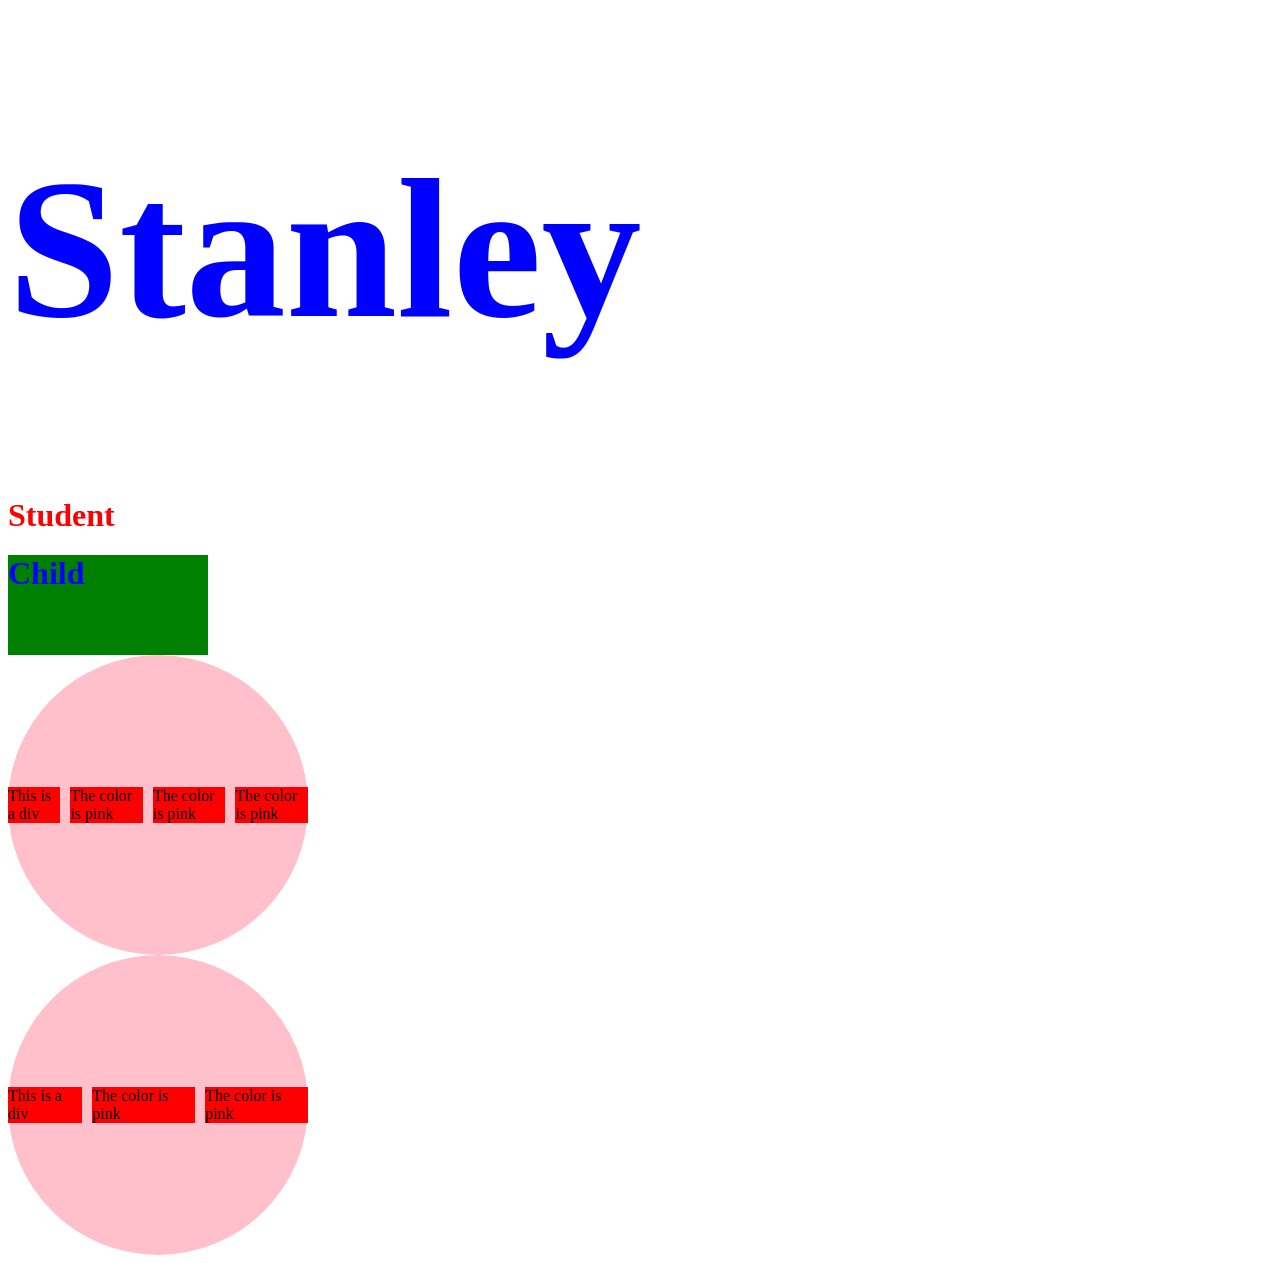
<file: week3/index.html>
<!DOCTYPE html>
<html lang="en">
<head>
    <meta charset="UTF-8">
    <meta name="viewport" content="width=device-width, initial-scale=1.0">
    <title>Document</title>
    <link rel="stylesheet" href="style.css">
</head>
<body>
    <h1 class="name-heading" id="person-name">Stanley</h1>
    <h1 class="role-heading">Student</h1>
    <div>
        <h1>Child</h1>
    </div>
    <div class="circle">
        <span style="background-color: red;">This is a div</span>
        <span style="background-color: red;">The color is pink</span>
        <span style="background-color: red;">The color is pink</span>
        <span style="background-color: red;">The color is pink</span>
        
    </div>
    <div class="inline-flex-circle">
        <span style="background-color: red;">This is a div</span>
        <span style="background-color: red;">The color is pink</span>
        <span style="background-color: red;">The color is pink</span>
    </div>
</body>
</html>
</file>
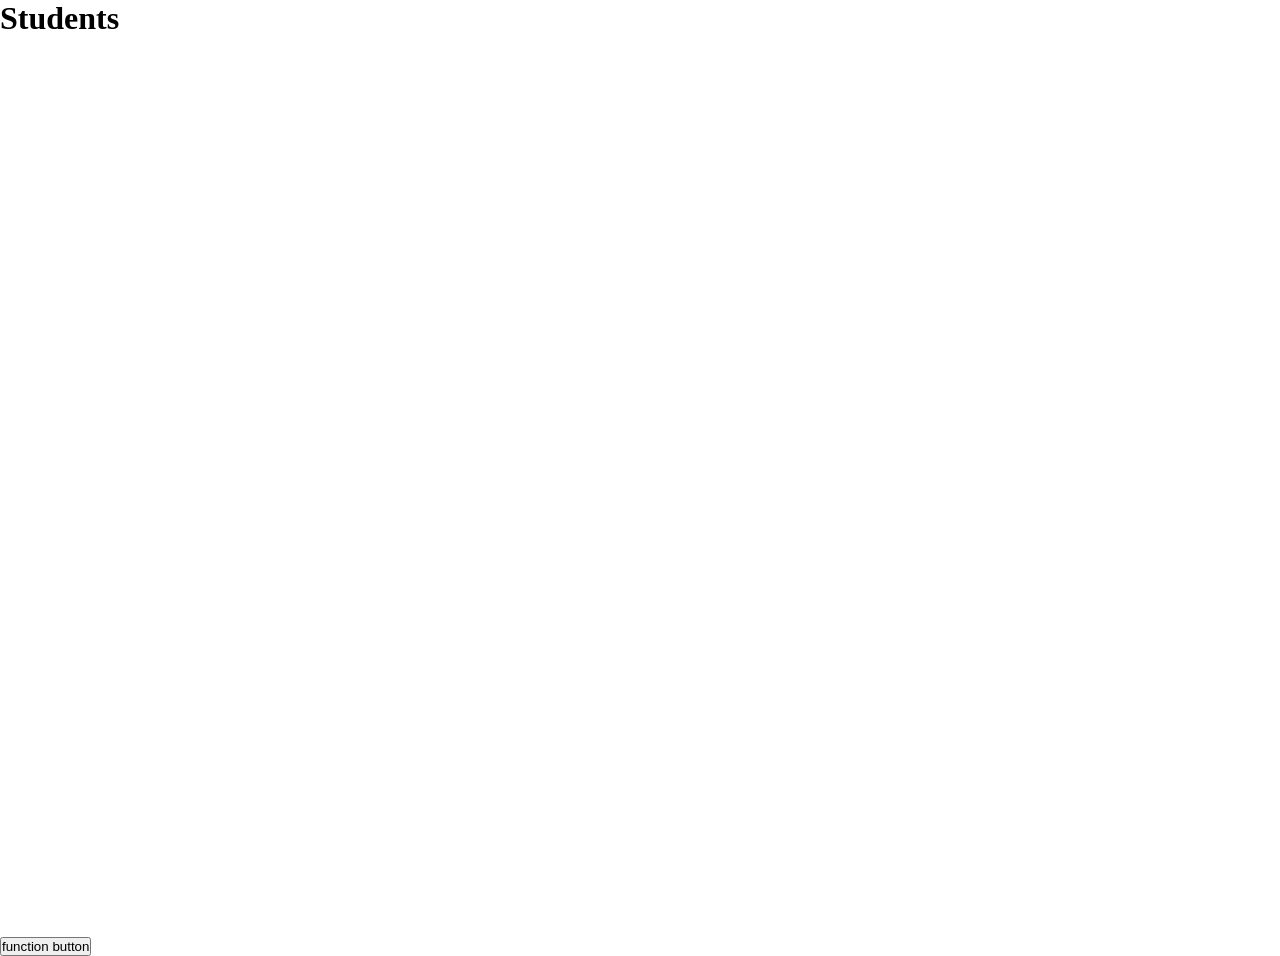
<file: week7/index.html>
<!doctype html>
<html lang="en">
  <head>
    <meta charset="UTF-8" />
    <meta name="viewport" content="width=device-width, initial-scale=1.0" />
    <title>Document</title>
    <link rel="stylesheet" href="style.css" />
  </head>
  <body>
    <h1>Students</h1>
    <div id="studentList"></div>
    <button onclick="sayHello('stanleye')">function button</button>
    <script src="script.js"></script>
  </body>
</html>
</file>
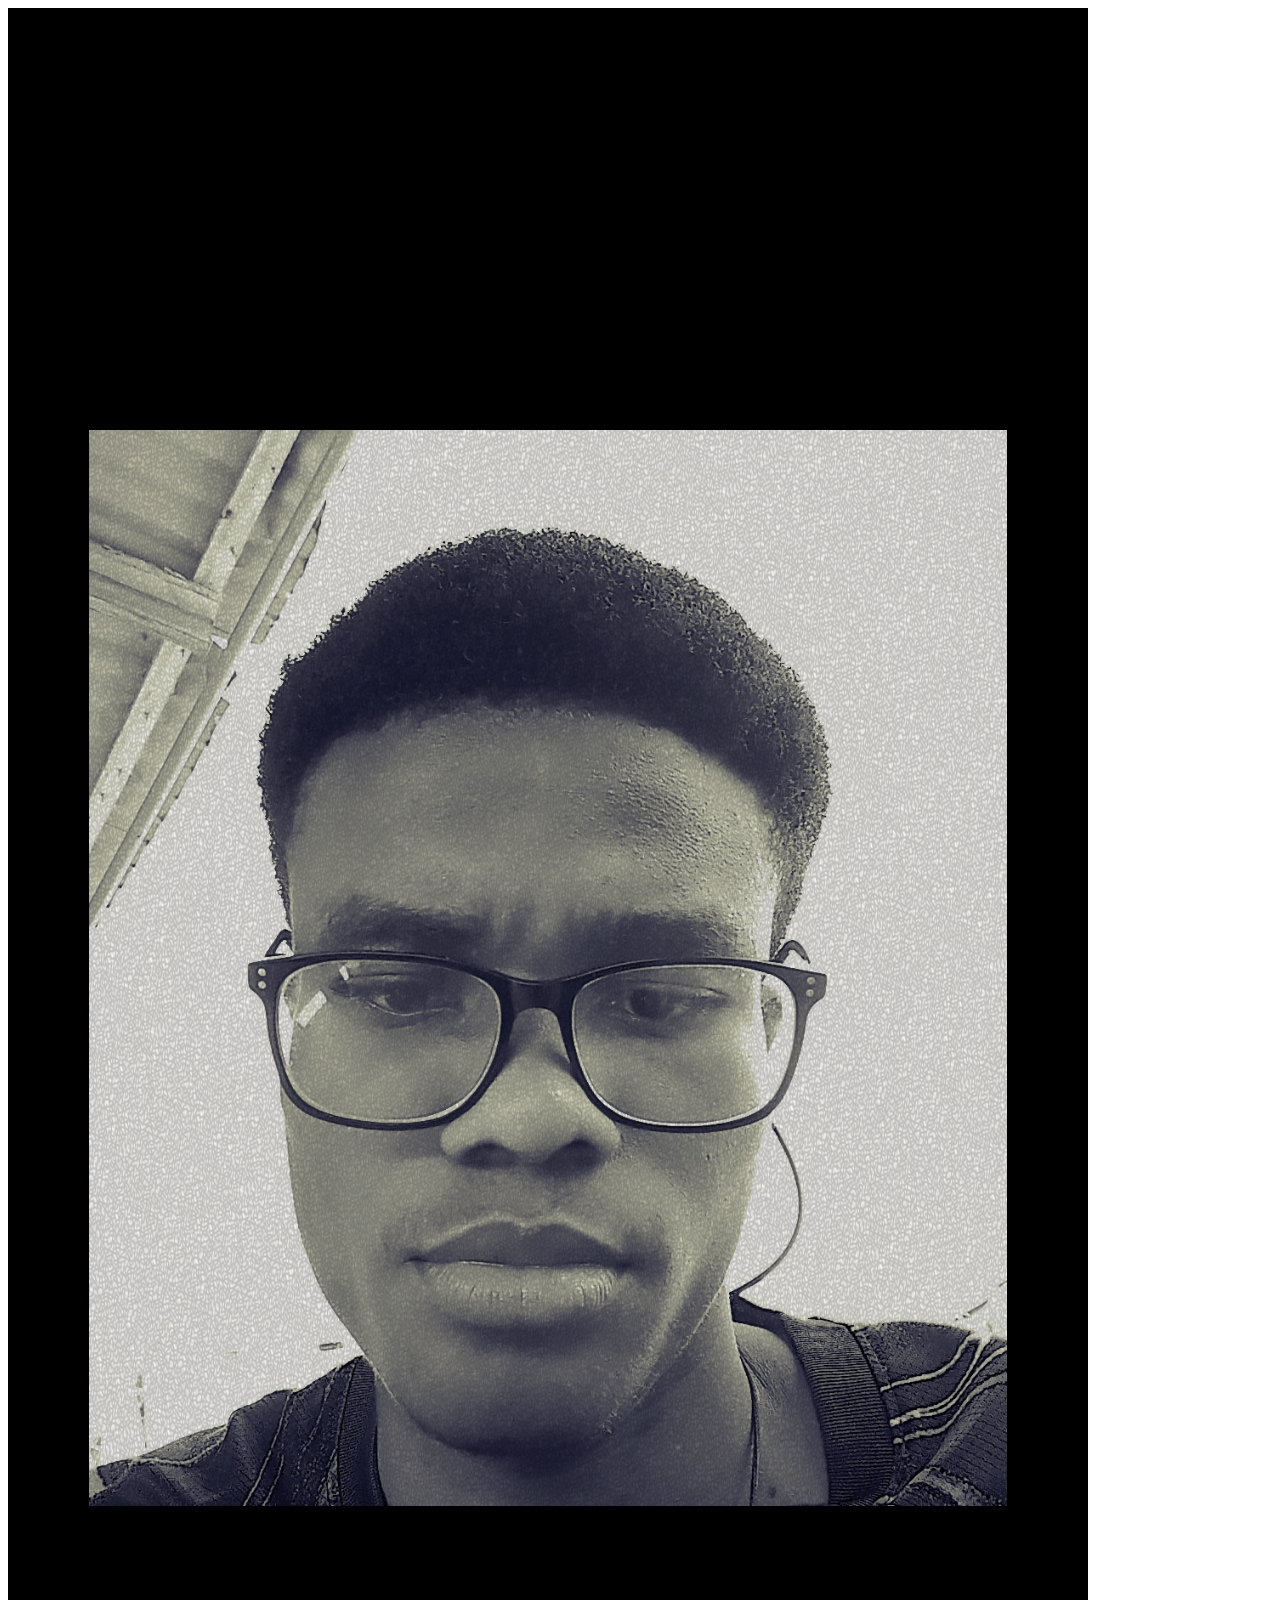
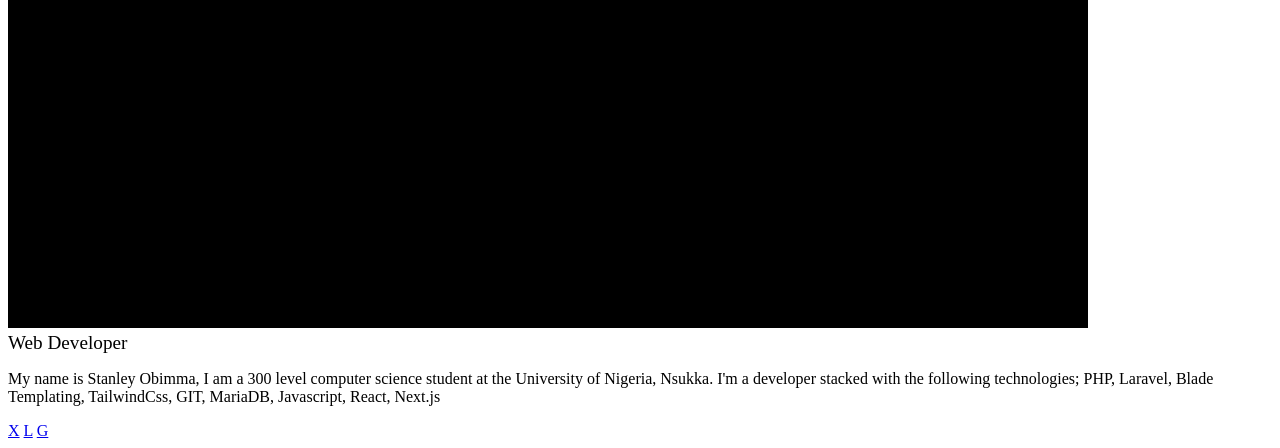
<file: week2/profile_card/index.html>
<!DOCTYPE html>
<html lang="en">
<head>
    <meta charset="UTF-8">
    <meta name="viewport" content="width=device-width, initial-scale=1.0">
    <title>Profile Card</title>
</head>
<body>
    <div>
        <div>
            <img src="Stanley.jpg" alt="Stanley Obimma">
        </div>
        <div>
            <big>Web Developer</big>
        </div>
        <div>
            <p>
                My name is Stanley Obimma, I am a 300 level computer science student at the University of Nigeria, Nsukka. I'm a developer stacked with the following technologies; PHP, Laravel, Blade Templating, TailwindCss, GIT, MariaDB, Javascript, React, Next.js 
            </p>
        </div>
        <div>
            <a href="x.com/stanleyjv4">X</a>
            <a href="linkedin.com/">L</a>
            <a href="github.com/stanley471">G</a>
        </div>
    </div>
    
</body>
</html>
</file>
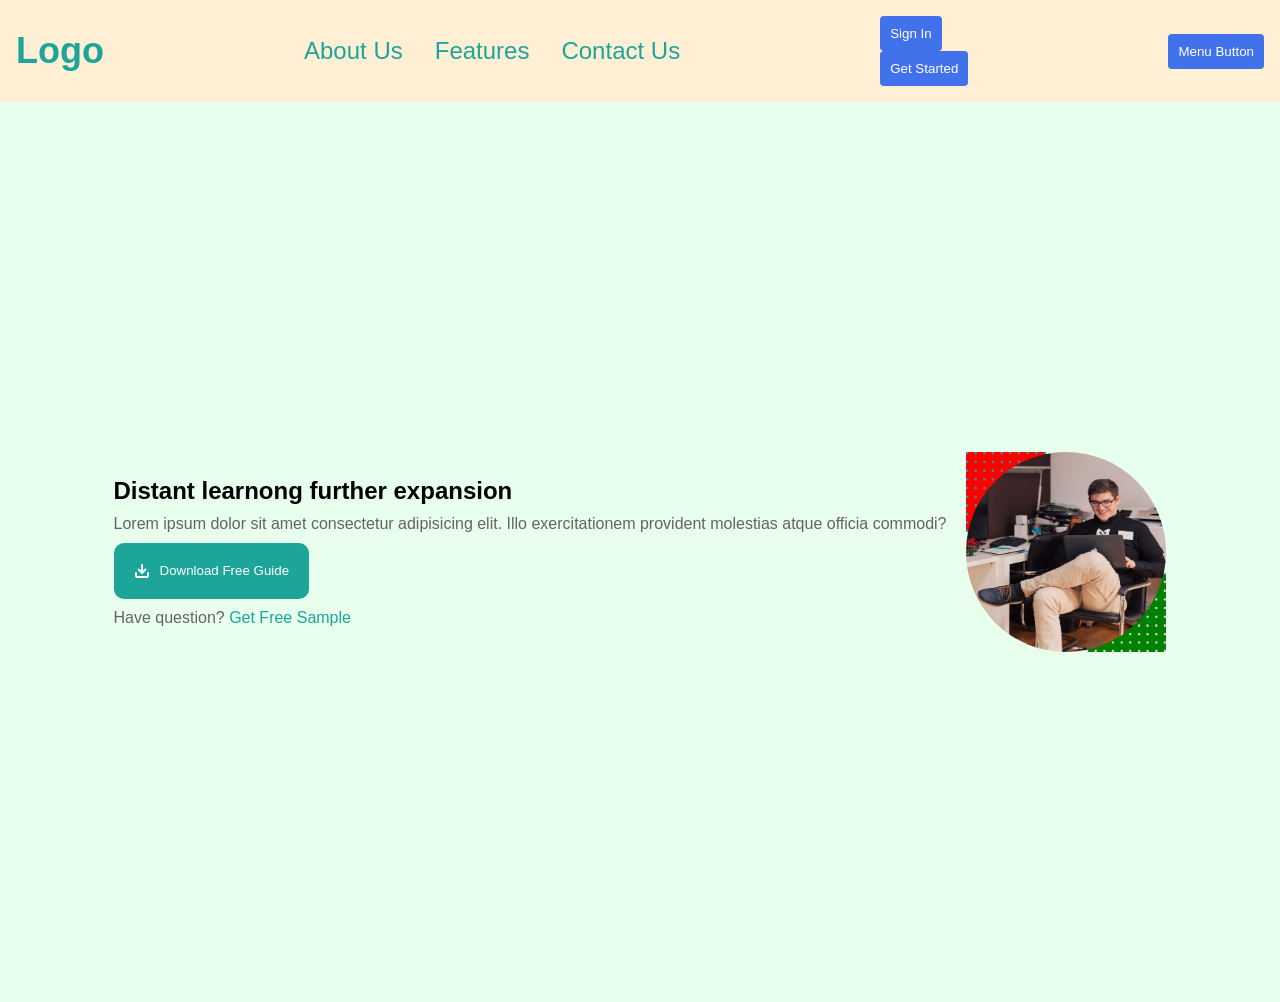
<file: week4/navbar/index.html>
<!doctype html>
<html lang="en">
  <head>
    <meta charset="UTF-8" />
    <meta name="viewport" content="width=device-width, initial-scale=1.0" />
    <title>Nav-bar project</title>
    <link rel="stylesheet" href="style.css" />
  </head>
  <body>
    <header>
      <nav>
        <h1><a href="#">Logo</a></h1>
        <ul>
          <li><a href="#">About Us</a></li>
          <li><a href="#">Features</a></li>
          <li><a href="#">Contact Us</a></li>
        </ul>

        <div>
          <button>Sign In</button>
          <button>Get Started</button>
        </div>

        <button class="menu-btn">Menu Button</button>
      </nav>
    </header>

    <section>
      <div class="left">
        <h1>Distant learnong further expansion</h1>
        <p>
          Lorem ipsum dolor sit amet consectetur adipisicing elit. Illo
          exercitationem provident molestias atque officia commodi?
        </p>
        <button>
          <svg
            width="16"
            height="16"
            viewBox="0 0 16 16"
            fill="none"
            xmlns="http://www.w3.org/2000/svg"
          >
            <path
              d="M14 10V12.6667C14 13.0203 13.8595 13.3594 13.6095 13.6095C13.3594 13.8595 13.0203 14 12.6667 14H3.33333C2.97971 14 2.64057 13.8595 2.39052 13.6095C2.14048 13.3594 2 13.0203 2 12.6667V10"
              stroke="white"
              stroke-width="2"
              stroke-linecap="round"
              stroke-linejoin="round"
            />
            <path
              d="M4.6665 6.66675L7.99984 10.0001L11.3332 6.66675"
              stroke="white"
              stroke-width="2"
              stroke-linecap="round"
              stroke-linejoin="round"
            />
            <path
              d="M8 10V2"
              stroke="white"
              stroke-width="2"
              stroke-linecap="round"
              stroke-linejoin="round"
            />
          </svg>

          Download Free Guide
        </button>

        <p>Have question?<a href="#"> Get Free Sample</a></p>
      </div>
      <!-- right side -->
      <div class="right">
        <img src="profile.jpg" alt="" class="profile">
        <img src="Titik-titik.png" alt="" class="pattern pattern-top">
        <img src="Titik-titik (1).png" alt="" class="pattern pattern-bottom">
      </div>
    </section>
    
  </body>
</html>
</file>
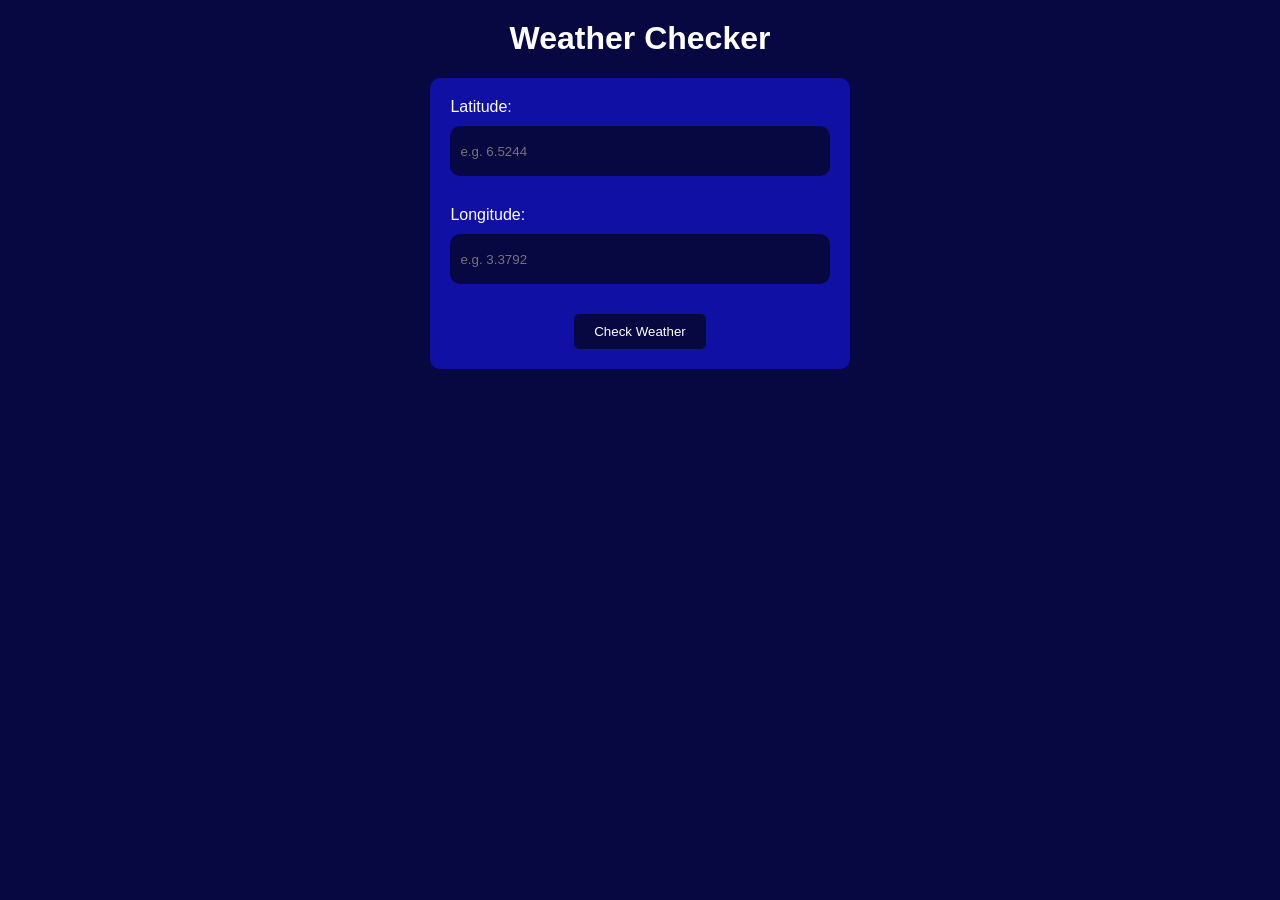
<file: week7/assignment/index.html>
<!DOCTYPE html>
<html lang="en">
<head>
<meta charset="UTF-8">
<title>Weather Checker</title>
<link rel="stylesheet" href="style.css">
</head>
<body>
  <h1>Weather Checker</h1>
  <form id="weatherForm" action="">
  <div class="input-group">
    <label for="lat">Latitude:</label>
    <input type="text" id="lat" placeholder="e.g. 6.5244">
  </div>
  <div class="input-group">
    <label for="lon">Longitude:</label>
    <input type="text" id="lon" placeholder="e.g. 3.3792">
  </div>
  <button id="submitBtn">Check Weather</button>
  </form>

  <div id="result"></div>

  <script src="script.js"></script>

</body>
</html>
</file>
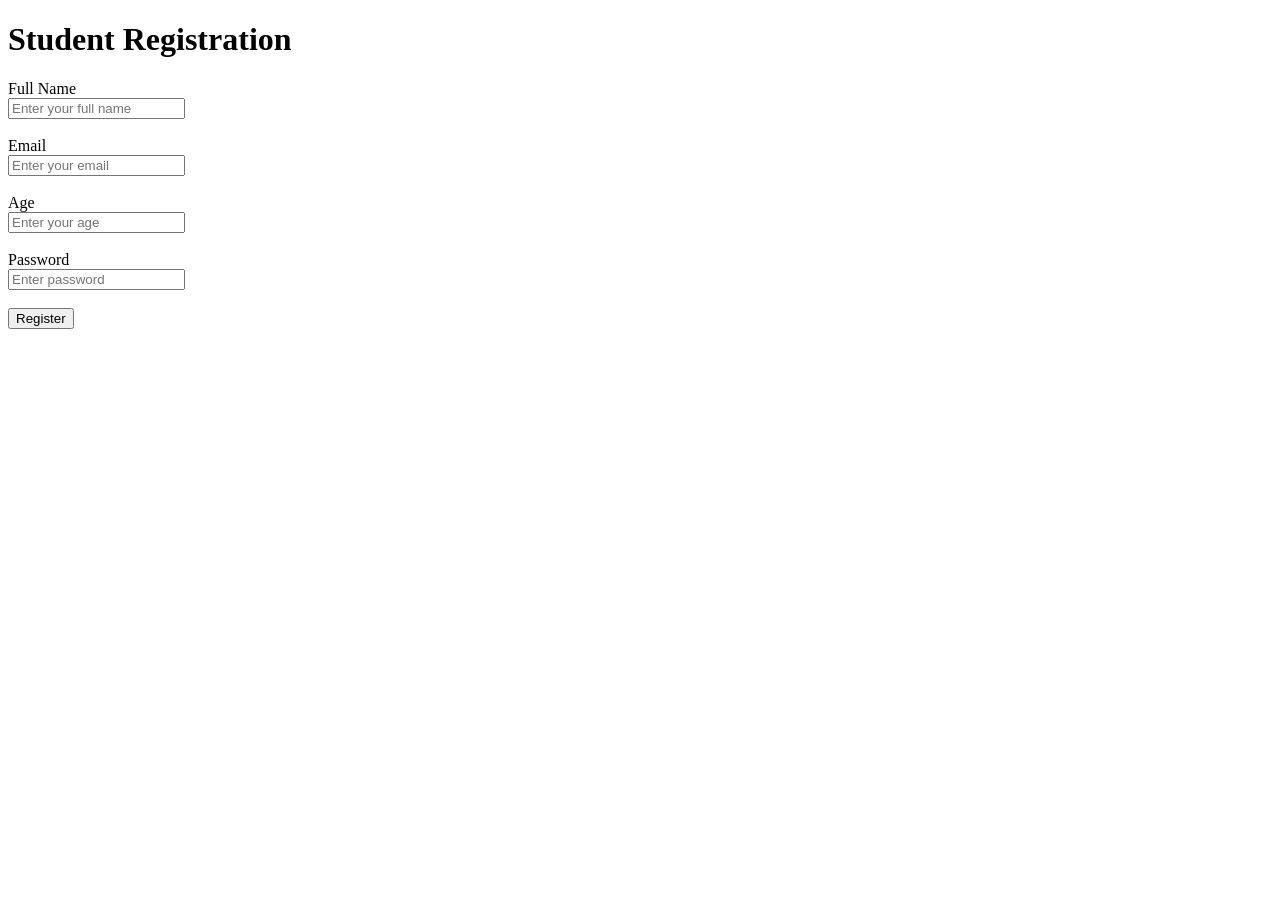
<file: week7/form-validation/index.html>
<!doctype html>
<html lang="en">
  <head>
    <meta charset="UTF-8" />
    <meta name="viewport" content="width=device-width, initial-scale=1.0" />
    <title>Student Registration</title>
  </head>
  <body>
    <h1>Student Registration</h1>

    <form id="studentForm">
      <div>
        <label for="fullName">Full Name</label><br />
        <input type="text" id="fullName" placeholder="Enter your full name" />
      </div>

      <br />

      <div>
        <label for="email">Email</label><br />
        <input type="email" id="email" placeholder="Enter your email" />
      </div>

      <br />

      <div>
        <label for="age">Age</label><br />
        <input type="number" id="age" placeholder="Enter your age" />
      </div>

      <br />

      <div>
        <label for="password">Password</label><br />
        <input type="password" id="password" placeholder="Enter password" />
      </div>

      <br />

      <button type="submit">Register</button>
    </form>

    <script src="script.js"></script>
  </body>
</html>
</file>
<file: week3/style.css>
h1 {
    color: red;
}
.name-heading {
    color: blue;
}
#person-name {
    font-size: 200px;
}
div {
    width: 200px;
    height: 100px;
    background-color: green;
}
div h1 {
    color: blue;
}
.circle {
    width: 300px;
    height: 300px;
    border-radius: 50%;
    background-color: pink;
    display: flex;
    flex-direction: row;
    align-items: center;
    justify-content: center;
    gap: 10px;
    
}
.inline-flex-circle {
    width: 300px;
    height: 300px;
    border-radius: 50%;
    background-color: pink;
    display: inline-flex;
    flex-direction: row;
    align-items: center;
    justify-content: center;
    gap: 10px;
}go
</file>
<file: week7/style.css>
* {
  padding: 0;
  margin: 0;
  box-sizing: border-box;
}

.studentCard {
  background-color: rebeccapurple;
  color: #fff;
  display: flex;
  justify-content: center;
  align-items: center;
  flex-direction: column;
}

#studentList {
  min-height: 100vh;
  width: 100%;
  display: grid;
  grid-template-columns: repeat(2, 1fr);
  gap: 1rem;
  padding: 1rem;
}
</file>
<file: week4/navbar/style.css>
* {
  padding: 0;
  margin: 0;
  box-sizing: border-box;
  font-family: Arial, Helvetica, sans-serif;
}
p{
    color: rgb(101, 99, 99);
    font-family: Poppins, sans-serif;
}
a{
    text-decoration: none;
    color: #1EA59A;
}
header {
  width: 100%;
  background-color: papayawhip;
  padding: 1rem;
  font-size: 1.5rem;
}

header nav {
  display: flex;
  justify-content: space-between;
  align-items: center;
}

header nav h1 a {
  /* background-image: radial-gradient(white, pink, green); */
  text-decoration: none;
}

header nav h1 a:hover {
  /* background-image: radial-gradient(white, pink, green); */
  text-decoration: none;
  color: rgb(29, 114, 240);
  opacity: 0.7;
}

header nav ul {
  list-style-type: none;
  display: flex;
  justify-content: space-between;
  gap: 2rem;
}

header nav ul li a {
  text-decoration: none;
  cursor: pointer;
}
header nav ul li a:hover {
  font-size: 2rem;
  color: rgb(206, 137, 137);
}

header nav button {
  padding: 10px;
  background-color: rgb(66, 114, 235);
  color: #fff;
  border: none;
  border-radius: 4px;
  cursor: pointer;
}

header nav button:hover {
  opacity: 0.9;
}

@media screen and (max-width: 768px) {
  nav ul a {
    display: none;
  }

  div {
    /* display: none; */
  }

  .menu-btn {
    display: block;
  }
}
/* section styling */

section {
    background-color: rgb(231, 255, 236);
    height: 100vh;
    display: flex;
    justify-content: center;    
    align-items: center;
    padding: 30px;
    gap: 20px;
}
/* button styling */
button{
    background-color: #1EA59A;
    outline: none;
    border: none;
    padding: 20px;
    border-radius: 10px;
    color: white;
    display: flex;
    gap: 10px;

}

/* left hand div */
.left {
  display: flex;
  flex-direction: column;
  align-items: flex-start;
  justify-content: flex-start;
  gap: 10px;
}

/* right hand div */
.right {
    background-color: rgb(66, 114, 235);
    height: 200px;
    width: 200px;
    display: flex;
    align-items: center;
    justify-content: center;
    background-color: inherit;
    position: relative;
    /* overflow: hidden; */
}
.profile {
    height: 100%;
    width: 100%;
    border-radius: 50%;
    object-fit: center;
    z-index: 20;
    object-position: center;
}
.pattern {
    position: absolute;
    height: 40%;
    width: 40%

}
.pattern-top {
    background-color: red;
    top: 0;
    left: 0;
    /* z-index: 30; */
}
.pattern-bottom {
    background-color: green;
    bottom: 0;
    right: 0;
    /* z-index: 30; */

}
</file>
<file: week7/assignment/style.css>
body {
    font-family: Arial, sans-serif;
    background-color: rgb(7, 7, 66);
    color: white;
}
h1 {
    text-align: center;
    margin-top: 20px;   
}
form {
    background-color: rgb(16, 16, 165);
    width: 30%;
    display: flex;
    flex-direction: column;
    align-items: center;
    margin-top: 20px;
    gap: 30px;
    border-radius: 10px;
    padding: 20px;
    margin: 10px auto;
}

button {
    background-color: rgb(7, 7, 66);
    color: white;
    border: none;
    padding: 10px 20px;
    cursor: pointer;
    border-radius: 5px;
}
.input-group {
    display: flex;
    flex-direction: column;
    gap: 10px;
    width: 100%;
}
#result {
    margin-top: 20px;
    text-align: center;
    
}
input {
    height: 30px;
    background-color: rgb(7, 7, 66);
    border: none;
    border-radius: 10px;
    padding: 10px;
    color: aliceblue ;


}
input:focus {
    border: none;
}
</file>
